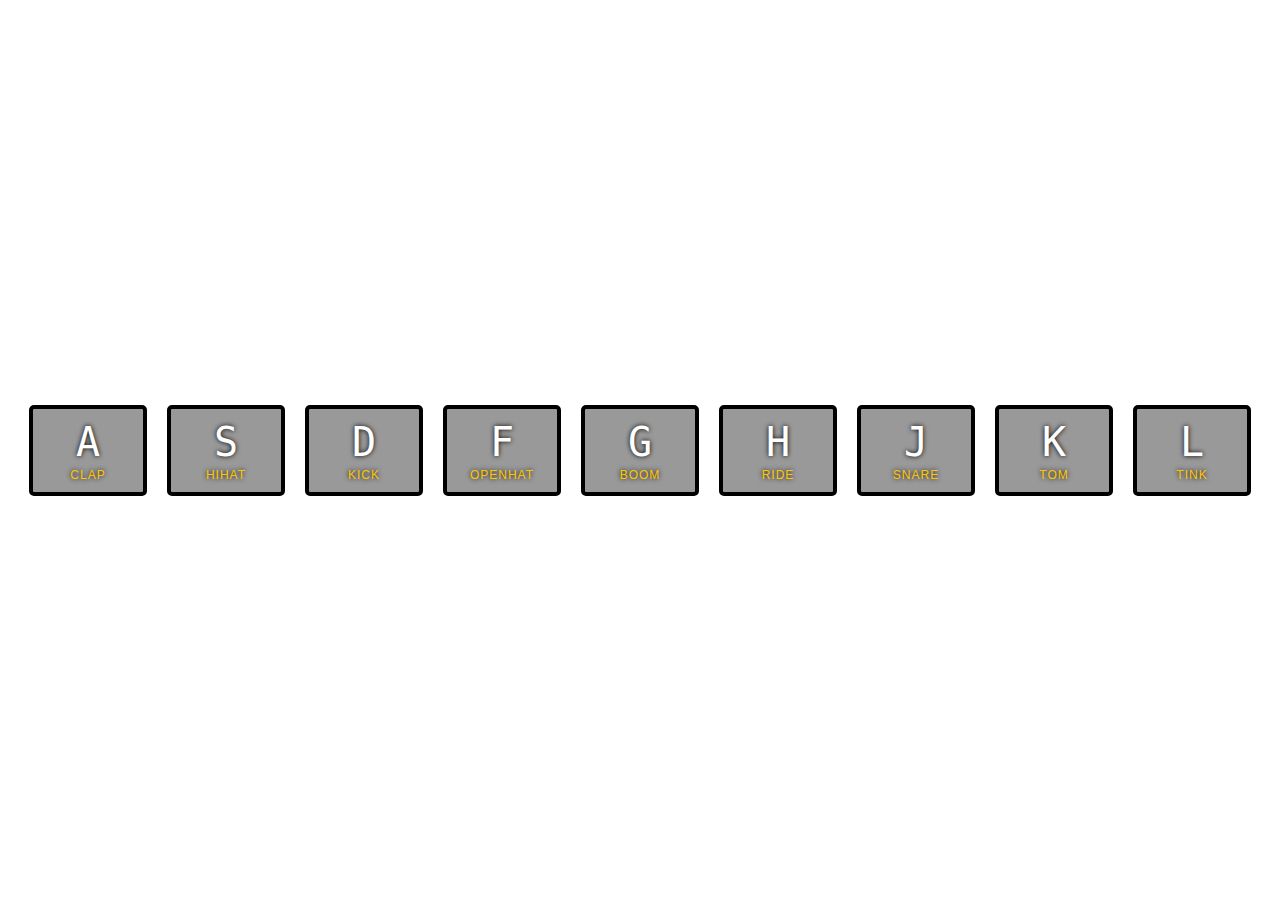
<file: js/drum/index.html>
<!DOCTYPE html>
<html lang="en">
<head>
    <meta charset="UTF-8">
    <title>jQuery Drum Kit</title>
    <link rel="stylesheet" href="style.css">
</head>
<body>
    <div class="keys" tabindex="1">
        <div data-key="65" class="key">
                <kbd>A</kbd>
                <span class="sound">clap</span>
            </div>
            <div data-key="83" class="key">
                <kbd>S</kbd>
                <span class="sound">hihat</span>
            </div>
            <div data-key="68" class="key">
                <kbd>D</kbd>
                <span class="sound">kick</span>
            </div>
            <div data-key="70" class="key">
                <kbd>F</kbd>
                <span class="sound">openhat</span>
            </div>
            <div data-key="71" class="key">
                <kbd>G</kbd>
                <span class="sound">boom</span>
            </div>
            <div data-key="72" class="key">
                <kbd>H</kbd>
                <span class="sound">ride</span>
            </div>
            <div data-key="74" class="key">
                <kbd>J</kbd>
                <span class="sound">snare</span>
            </div>
            <div data-key="75" class="key">
                <kbd>K</kbd>
                <span class="sound">tom</span>
            </div>
            <div data-key="76" class="key">
                <kbd>L</kbd>
                <span class="sound">tink</span>
        </div>
    </div>


    <audio data-key="65" src="sounds/clap.wav"></audio>
    <audio data-key="83" src="sounds/hihat.wav"></audio>
    <audio data-key="68" src="sounds/kick.wav"></audio>
    <audio data-key="70" src="sounds/openhat.wav"></audio>
    <audio data-key="71" src="sounds/boom.wav"></audio>
    <audio data-key="72" src="sounds/ride.wav"></audio>
    <audio data-key="74" src="sounds/snare.wav"></audio>
    <audio data-key="75" src="sounds/tom.wav"></audio>
    <audio data-key="76" src="sounds/tink.wav"></audio>

<script src="http://code.jquery.com/jquery-2.2.4.min.js"></script>
<script>
    $(function() {
        $(this).keydown(function(event) {
            var key = $(this).find('.key[data-key='+event.which+']');
            var audio = $(this).find('.audio[data-key='+event.which+']');
            key.toggleClass('playing');
            if (!audio) return;
            audio.play();
            audio.currentTime = 0;
        });
        $(this).keyup(function(event) {
            var key = $(this).find('.key[data-key='+event.which+']');
            key.toggleClass('playing');
        

    
    });
    
});

</script>
</body>
</html>
</file>
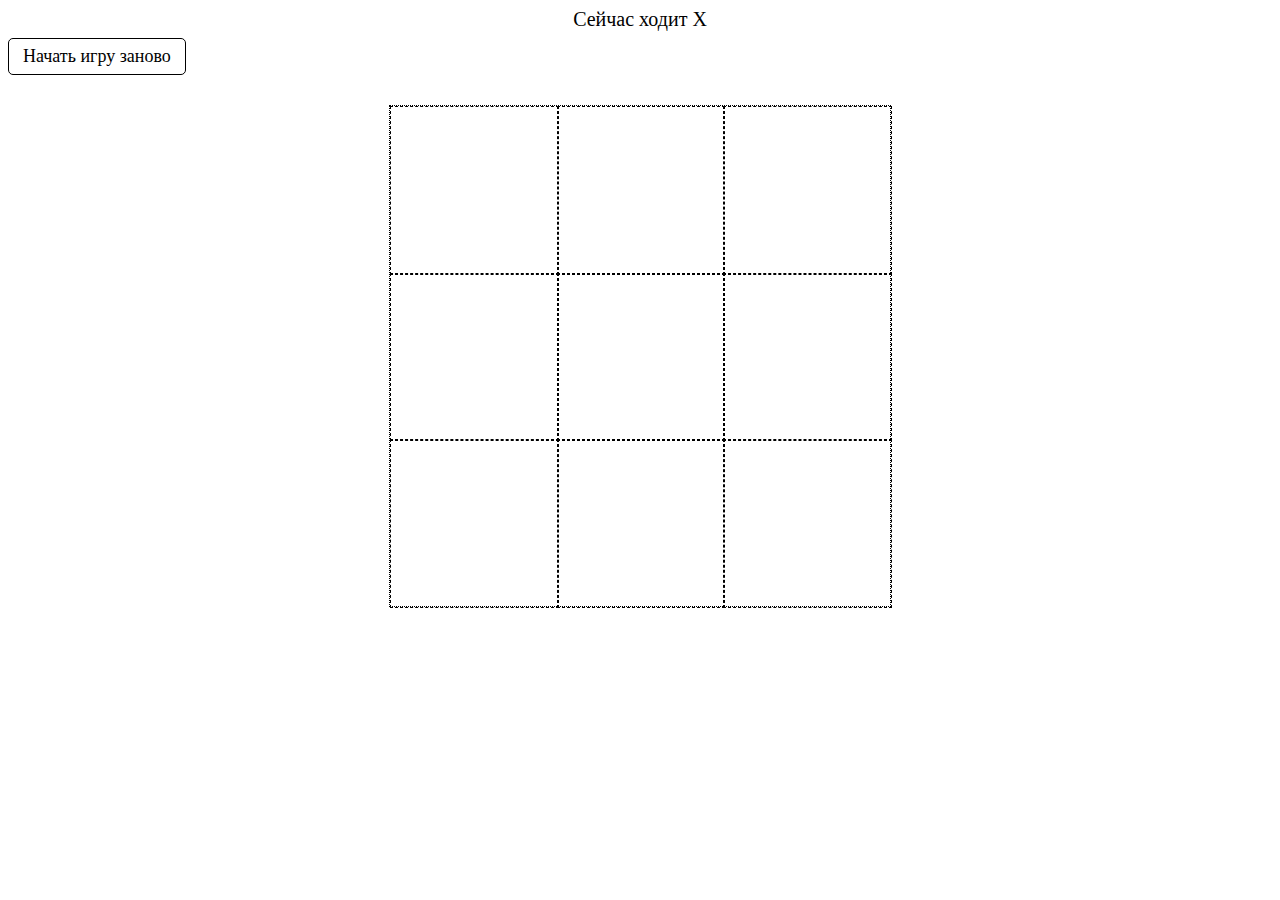
<file: js/крестики-нолики/index.html>
<!DOCTYPE html>
<html lang="en">

<head>
    <meta charset="UTF-8">
    <meta name="viewport" content="width=device-width, initial-scale=1.0">
    <title>Крестики нолики</title>
    <link rel="stylesheet" href="style.css">
    <script src="main.js" defer></script>
</head>

<body>

    <div class="gamer"></div>
    <div class="buttom-wrap">
        <span class="button">Начать игру заново</span>
    </div>
    <div class="board"></div>

</body>

</html>
</file>
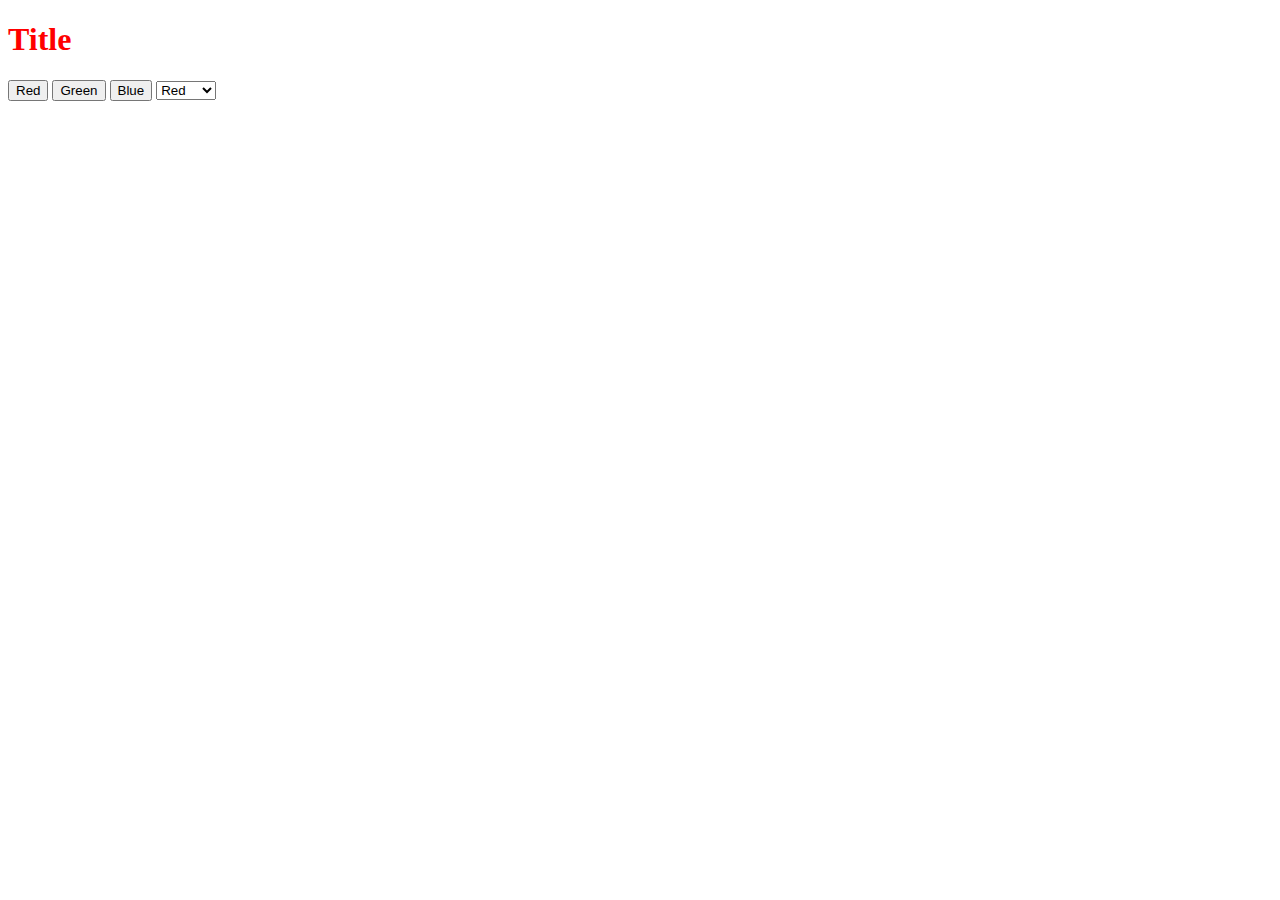
<file: js/Lessons_Events/index2.html>
<!DOCTYPE html>
<html lang="en">
<head>
    <script>
        function f(x){
        document.getElementById("header").style.color=x;
        }

    </script>
</head>
<body>
    <h1 style="color:red;" id="header">Title</h1>
    <button onclick="f('red')">Red</button>
    <button onclick="f('green')">Green</button>
    <button onclick="f('blue')">Blue</button>

    <select onchange="f(this.value)">
        <option value="red">Red</option>
        <option value="green">Green</option>
        <option value="blue">Blue</option>
    </select>
</body>
</html>
</file>
<file: js/drum/style.css>
html{
    font-size: 10px;
    background: url(http://i.imgur.com/b9r5sEL.jpg)bottom center;
    background-size: cover;
}
body, html{
    margin: 0;
    padding: 0;
    font-family: sans-serif;
}

.keys{
    display: flex;
    flex: 1;
    min-height: 100vh;
    align-items: center;
    justify-content: center;
}

.key{
    border: .4rem solid black;
    border-radius: .5rem;
    margin: 1rem;
    font-size: 1.5rem;
    padding: 1rem .5rem;
    transition: all .07s ease;
    width: 10rem;
    text-align: center;
    color: white;
    background: rgba(0,0,0,0.4);
    text-shadow: 0 0 .5rem black;
}

.playing{
    transform: scale(1.1);
    border-color: #FFC600;
    box-shadow: 0 0 1rem #FFC600;
}

kbd{
    display: block;
    font-size: 4rem;
}

.sound{
    font-size: 1.2rem;
    text-transform: uppercase;
    letter-spacing: .1rem;
    color: #FFC600;
}
</file>
<file: js/крестики-нолики/style.css>
.gamer{
    margin: 0 auto;
    text-align: center;
    font-size: 20px;
    height: 20px;
}
.board{
    margin: 20px auto 0;
    border: 1px dotted black;
    width: 500px;
    height: 500px;
}
.cell{
    width: 33.3%;
    height: 33.3%;
    float:left;
}
.inner-cell{
    width: 100%;
    height: 100%;
    border: 1px dashed black;
    font-size: 11em;
    text-align: center;
    line-height: 1em;
}

.button{
    display: inline-block;
    margin: 10px auto;
    padding: 7px 14px;
    border-radius: 5px;
    border: 1px solid black;
    font-size: 18px;
    cursor: pointer;
}
.button:hover{
    background-color: black;
    color: white;
}
.button-wrap{
    text-align:center;
}
</file>
